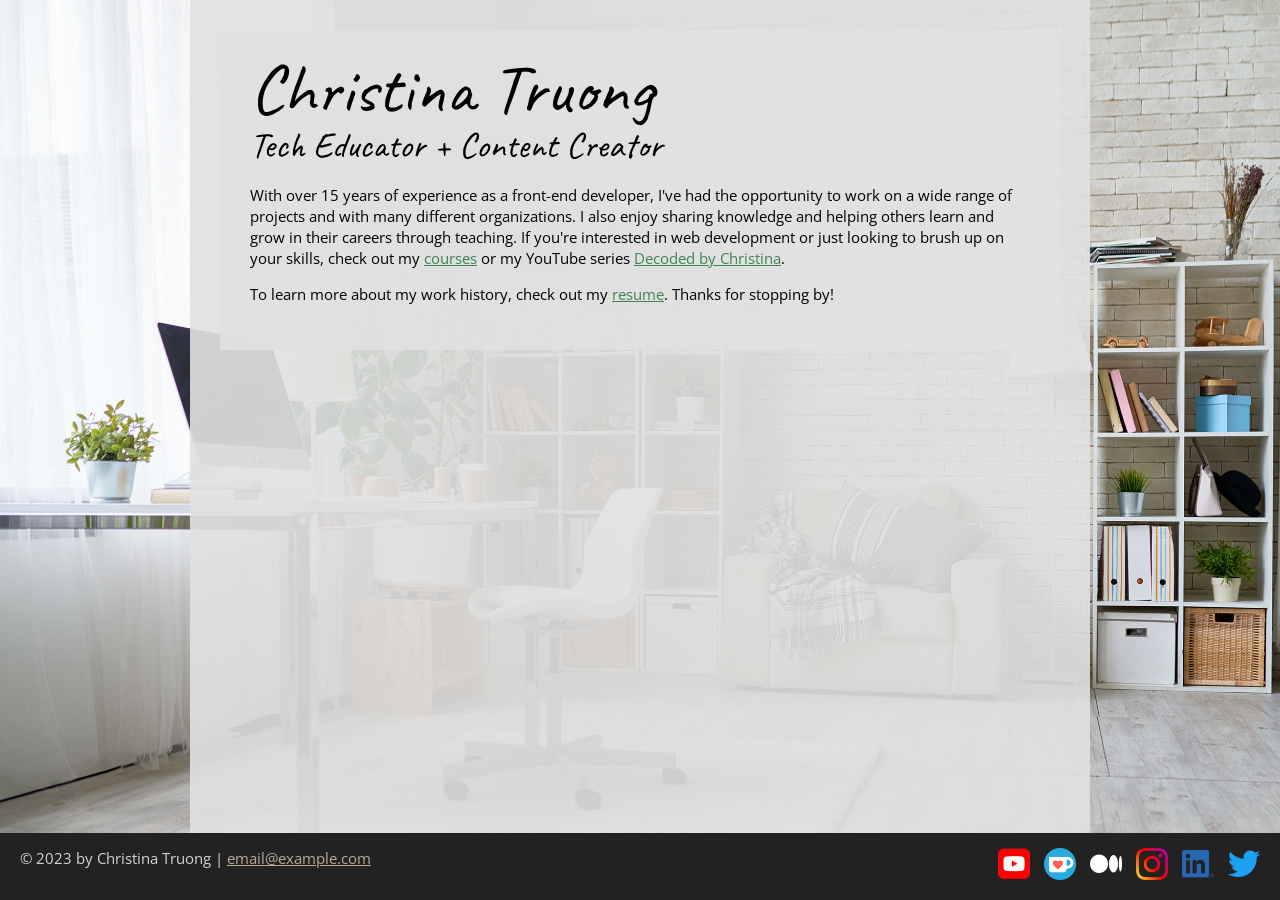
<file: index.html>
<!DOCTYPE html>
<html lang="en">
  <head>
    <meta charset="UTF-8">
    <meta name="viewport" content="width=device-width, initial-scale=1.0">
    <title>Christina Truong, Tech Educator and Content Creator</title>
    <link rel="preconnect" href="https://fonts.googleapis.com">
    <link rel="preconnect" href="https://fonts.gstatic.com" crossorigin>
    <link href="https://fonts.googleapis.com/css2?family=Caveat&family=Open+Sans&display=swap" rel="stylesheet">
    <link rel="stylesheet" href="css/styles.css">
  </head>
  <body class="home">
    <!-- //  INTRO  // -->
    <div class="content-wrapper">
      <div class="content-bg">
        <header>
        <!-- Start content edits below this line. -->
        <h1>Christina Truong</h1>
        <h2>Tech Educator + Content Creator</h2>

      <!-- End content edits here. -->
        </header>

        <!-- //  ABOUT ME  // -->
        <main>
        <p>With over 15 years of experience as a front-end developer, I've had the opportunity to work on a wide range of projects and with many different organizations. I also enjoy sharing knowledge and helping others learn and grow in their careers through teaching. If you're interested in web development or just looking to brush up on your skills, check out my <a href="https://christinatruong.com/courses/" target="_blank">courses</a> or my YouTube series <a href="https://www.youtube.com/@madebychristina" target="_blank">Decoded by Christina</a>.</p>

        <p>To learn more about my work history, check out my <a href="resume.html"> resume</a>. Thanks for stopping by!</p>
        </main>
      </div>
    </div>
    <!-- //  FOOTER INFO, SOCIAL MEDIA  // -->
    <footer>
      <p>© 2023 by Christina Truong |  <a href="mailto:email@example.com">email@example.com</a></p>

      <ul class="socials">
        <li>
          <a href="https://www.youtube.com/@madebychristina" target="_blank"><img src="images/icon-logo-youtube.png" alt="My YouTube channel"></a>
        </li>
        <li>
          <a href="https://ko-fi.com/christinatruong" target="_blank"><img src="images/icon-logo-ko-fi.png" alt="My Ko-Fi homepage"></a>
        </li>
        <li>
          <a href="https://medium.com/@christinatruong" target="_blank"><img src="images/icon-logo-medium.png" alt="My Medium homepage"></a>
        </li>
        <li>
          <a href="https://www.instagram.com/christina.is.online/" target="_blank"><img src="images/icon-logo-instagram.png" alt="My Instagram"></a>
        </li>
        <li>
          <a href="https://ca.linkedin.com/in/christinatruong" target="_blank"><img src="images/icon-logo-linkedin.png" alt="My LinkedIn profile"></a>
        </li>
        <li>
          <a href="https://twitter.com/christinatruong" target="_blank"><img src="images/icon-logo-twitter.png" alt="My Twitter profile"></a>
        </li>
      </ul>
    </footer>
  </body>
</html>
</file>
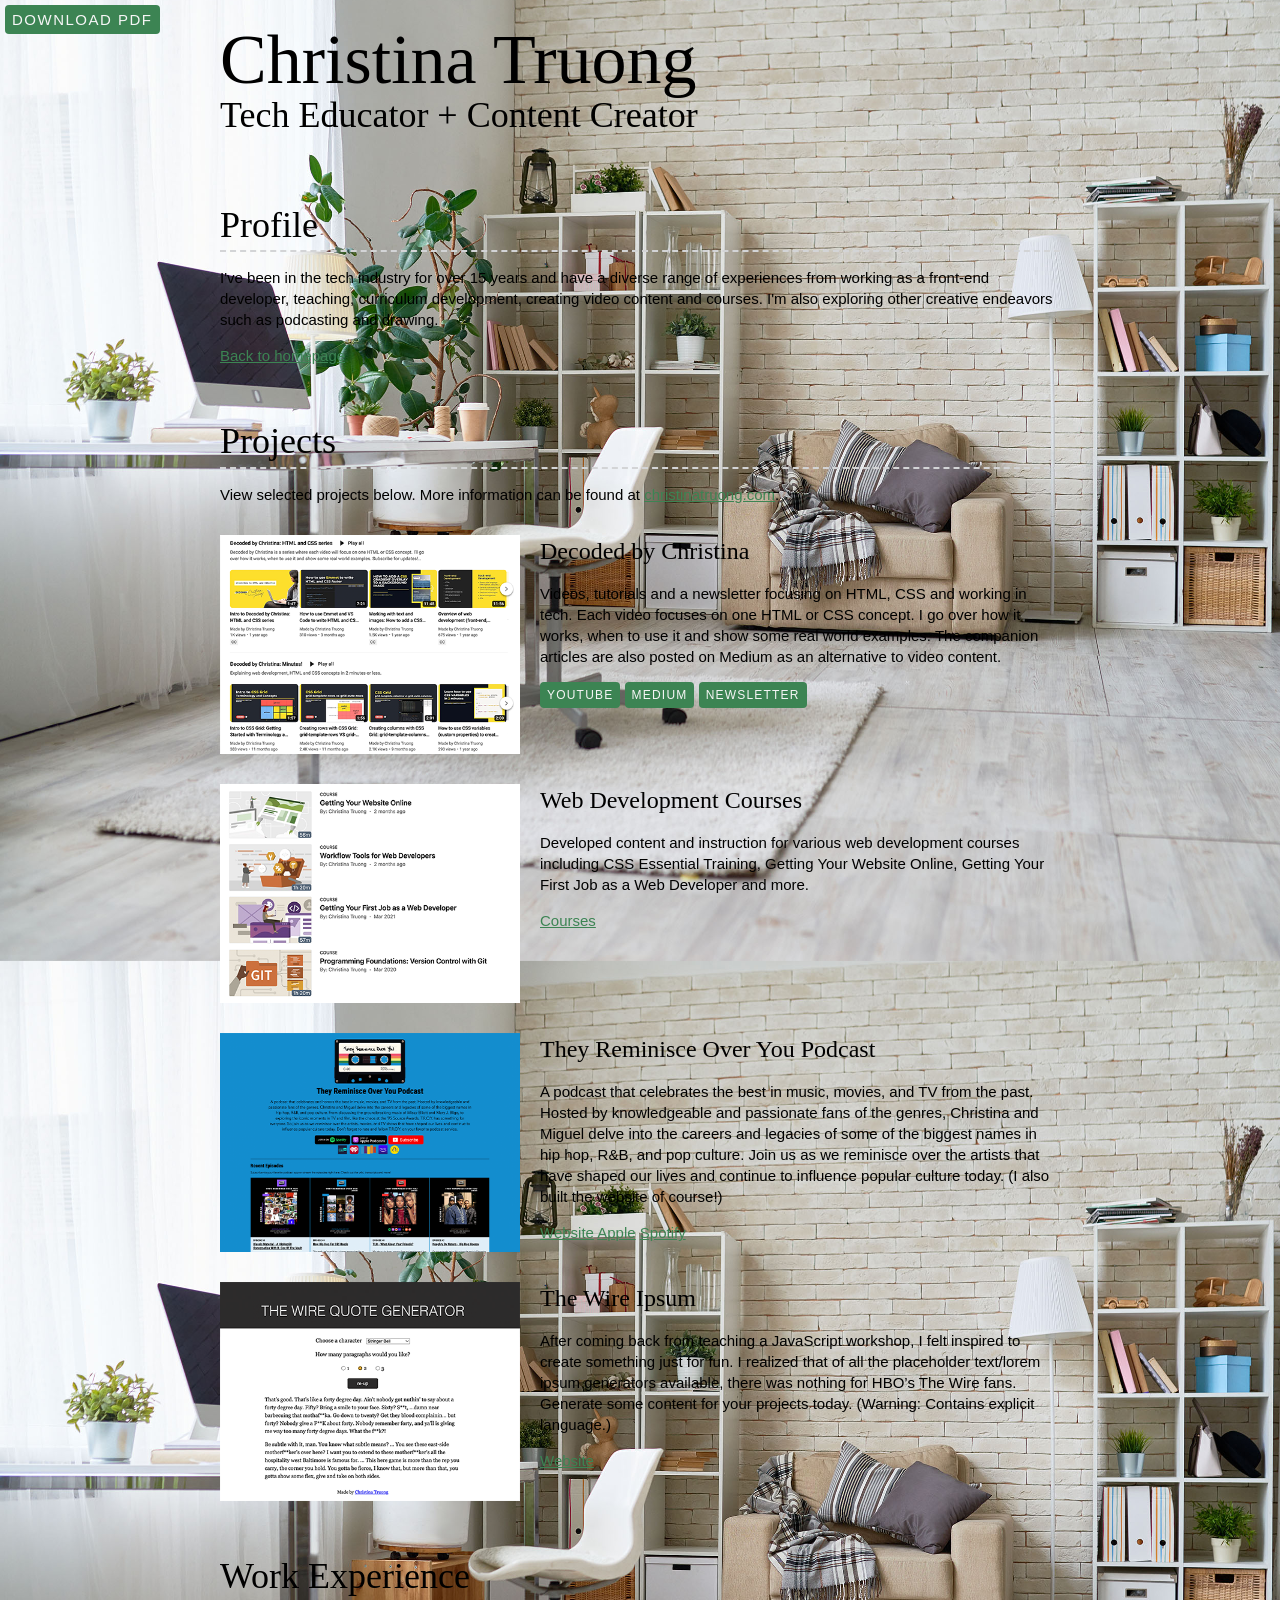
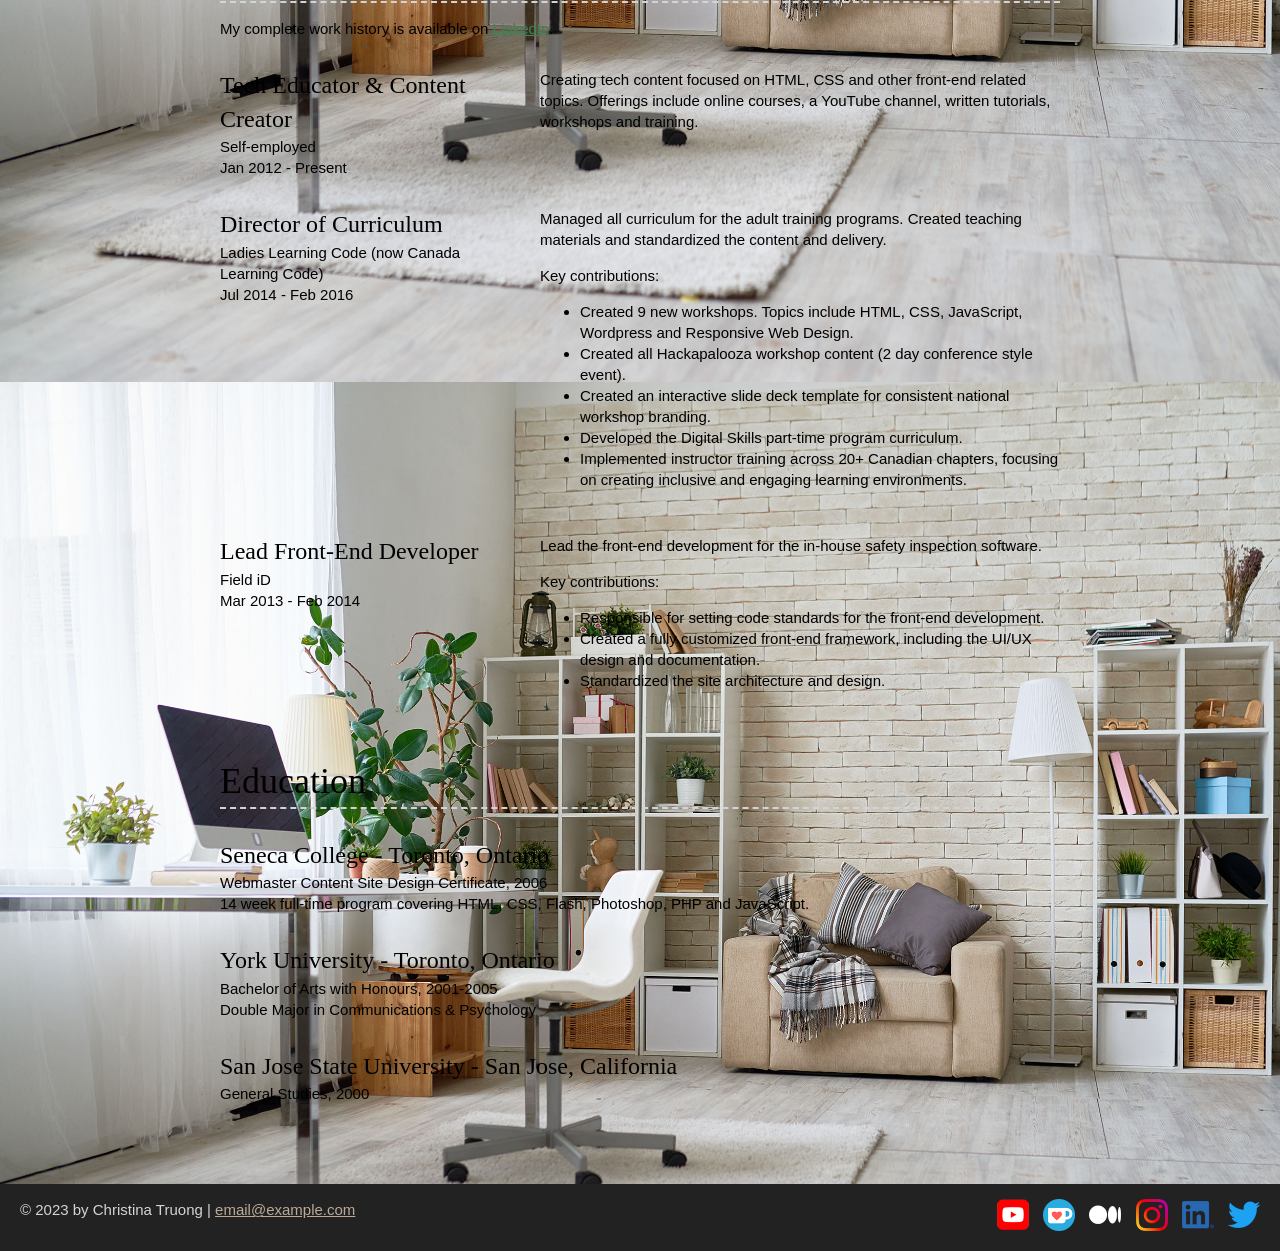
<file: resume.html>
<!DOCTYPE html>
<html lang="en">
  <head>
    <meta charset="UTF-8">
    <meta name="viewport" content="width=device-width, initial-scale=1.0">
    <title>Resume | Christina Truong, Tech Educator and Content Creator</title>
    <link rel="stylesheet" href="css/styles.css">
  </head>
  <body class="resume">
    <a class="btn download-link" href="ctruong-resume.pdf">Download PDF</a>
    <!-- //  INTRO  // -->
    <header>
      <div class="content-wrapper">
        <h1>Christina Truong</h1>
        <h2>Tech Educator + Content Creator</h2>
      </div>
    </header>
      
    <main class="content-wrapper">
      <!-- //  PROFILE  // -->
      <section class="resume-section">
        <h2>Profile</h2>
        <p>I've been in the tech industry for over 15 years and have a diverse range of experiences from working as a front-end developer, teaching, curriculum development, creating video content and courses. I'm also exploring other creative endeavors such as podcasting and drawing.</p>
        
        <a href="index.html">Back to homepage</a>
      </section>

      <!-- //  PROJECTS  // -->
      <section class="resume-section">
        <h2>Projects</h2>
        <p>View selected projects below. More information can be found at <a href="https://christinatruong.com" target="_blank">christinatruong.com</a>.</p>
        <div class="project-wrapper">
          <section class="project-item">
            <img src="images/project-decoded-youtube-500px.png" srcset="images/project-decoded-youtube-1000px.png 2x" alt="Decoded by Christina YouTube video thumbnails">
            <h3>Decoded by Christina</h3>
            <p>Videos, tutorials and a newsletter focusing on HTML, CSS and working in tech. Each video focuses on one HTML or CSS concept. I go over how it works, when to use it and show some real world examples. The companion articles are also posted on Medium as an alternative to video content.</p>
            <a class="btn" href="https://www.youtube.com/@madebychristina" target="_blank">YouTube</a>
            <a class="btn" href="https://medium.com/@christinatruong" target="_blank">Medium</a>
            <a class="btn" href="https://bychristina.substack.com/" target="_blank">Newsletter</a>
          </section>

          <section class="project-item">
            <img src="images/project-courses-500px.png" srcset="images/project-courses-1000px.png 2x" alt="List of course names and thumbnails">
            <h3>Web Development Courses</h3>
            <p>Developed content and instruction for various web development courses including CSS Essential Training, Getting Your Website Online, Getting Your First Job as a Web Developer and more.</p>
            <a href="https://christinatruong.com/courses/" target="_blank">Courses</a>
          </section>

          <section class="project-item">
            <img src="images/project-troy-podcast-500px.png" srcset="images/project-troy-podcast-1000px.png 2x" alt="The TROY podcast website homepage">
            <h3>They Reminisce Over You Podcast</h3>
            <p>A podcast that celebrates the best in music, movies, and TV from the past. Hosted by knowledgeable and passionate fans of the genres, Christina and Miguel delve into the careers and legacies of some of the biggest names in hip hop, R&B, and pop culture. Join us as we reminisce over the artists that have shaped our lives and continue to influence popular culture today. (I also built the website of course!)</p>
            <a href="https://troypodcast.com/" target="_blank">Website</a>
            <a href="https://podcasts.apple.com/us/podcast/they-reminisce-over-you/id1541737531" target="_blank">Apple</a>
            <a href="https://open.spotify.com/show/7JsQ0j7qldRFpHt63AI8Cn" target="_blank">Spotify</a>
          </section>
        
          <section class="project-item">
            <img src="images/project-the-wire-ipsum-500px.png" srcset="images/project-the-wire-ipsum-1000px.png 2x" alt="The Wire Ipsum quote generator website">
            <h3>The Wire Ipsum</h3>
            <p>After coming back from teaching a JavaScript workshop, I felt inspired to create something just for fun. I realized that of all the placeholder text/lorem ipsum generators available, there was nothing for HBO’s The Wire fans. Generate some content for your projects today. (Warning: Contains explicit language.)</p>
            <a href="https://thewireipsum.com" target="_blank">Website</a>
          </section>
        </div>
      </section>

      <!-- //  WORK EXPERIENCE  // -->
      <section class="resume-section">
        <!-- Start content edits below this line.  -->
        <h2>Work Experience</h2>
        <p>My complete work history is available on <a href="https://ca.linkedin.com/in/christinatruong" target="_blank">LinkedIn</a>.</p>

        <section class="work-item">
          <div class="work-details">
            <h3>Tech Educator & Content Creator</h3>
            <p>Self-employed</p>
            <p>Jan 2012 - Present</p>
          </div>
          <div class="work-summary">
            <p>Creating tech content focused on HTML, CSS and other front-end related topics. Offerings include online courses, a YouTube channel, written tutorials, workshops and training.</p>
          </div>
        </section>
  
        <section class="work-item">
          <div class="work-details">
            <h3>Director of Curriculum</h3>
            <p>Ladies Learning Code (now Canada Learning Code)</p>
            <p>Jul 2014 - Feb 2016</p>
          </div>
          <div class="work-summary">
            <p>Managed all curriculum for the adult training programs. Created teaching materials and standardized the content and delivery.</p>
            <p>Key contributions:</p>
            <ul>
              <li>Created 9 new workshops. Topics include HTML, CSS, JavaScript, Wordpress and Responsive Web Design.</li>
              <li>Created all Hackapalooza workshop content (2 day conference style event).</li>
              <li>Created an interactive slide deck template for consistent national workshop branding.</li>
              <li>Developed the Digital Skills part-time program curriculum.</li>
              <li>Implemented instructor training across 20+ Canadian chapters, focusing on creating inclusive and engaging learning environments.</li>
            </ul>
          </div>
        </section>
  
        <section class="work-item">
          <div class="work-details">
            <h3>Lead Front-End Developer</h3>
            <p>Field iD</p>
            <p>Mar 2013 - Feb 2014</p>
          </div>
          <div class="work-summary">
            <p>Lead the front-end development for the in-house safety inspection software.</p>
            <p>Key contributions:</p>
            <ul>
              <li>Responsible for setting code standards for the front-end development.</li>
              <li>Created a fully customized front-end framework, including the UI/UX design and documentation.</li>
              <li>Standardized the site architecture and design.</li>
            </ul>
          </div>
        </section>
      </section>


      <!-- //  EDUCATION & CERTIFICATIONS  // -->
      <section class="resume-section">
        <!-- Start content edits below this line.  -->
        <h2>Education</h2>

        <section class="education-item">
          <h3>Seneca College - Toronto, Ontario</h3>
          <p>Webmaster Content Site Design Certificate, 2006</p>
          <p>14 week full-time program covering HTML, CSS, Flash, Photoshop, PHP and JavaScript.</p>
        </section>
  
        <section class="education-item">
          <h3>York University - Toronto, Ontario</h3>
          <p>Bachelor of Arts with Honours, 2001-2005</p>
          <p>Double Major in Communications & Psychology</p>
        </section>
  
        <section class="education-item">
          <h3>San Jose State University - San Jose, California</h3>
          <p>General Studies, 2000</p>
        </section>
      </section>
    </main>


    <!-- //  FOOTER INFO, SOCIAL MEDIA  // -->
    <footer>
      <p>© 2023 by Christina Truong |  <a href="mailto:email@example.com">email@example.com</a></p>

      <ul class="socials">
        <li>
          <a href="https://www.youtube.com/@madebychristina" target="_blank"><img src="images/icon-logo-youtube.png" alt="My YouTube channel"></a>
        </li>
        <li>
          <a href="https://ko-fi.com/christinatruong" target="_blank"><img src="images/icon-logo-ko-fi.png" alt="My Ko-Fi homepage"></a>
        </li>
        <li>
          <a href="https://medium.com/@christinatruong" target="_blank"><img src="images/icon-logo-medium.png" alt="My Medium homepage"></a>
        </li>
        <li>
          <a href="https://www.instagram.com/christina.is.online/" target="_blank"><img src="images/icon-logo-instagram.png" alt="My Instagram"></a>
        </li>
        <li>
          <a href="https://ca.linkedin.com/in/christinatruong" target="_blank"><img src="images/icon-logo-linkedin.png" alt="My LinkedIn profile"></a>
        </li>
        <li>
          <a href="https://twitter.com/christinatruong" target="_blank"><img src="images/icon-logo-twitter.png" alt="My Twitter profile"></a>
        </li>
      </ul>
    </footer>
  </body>
</html>
</file>
<file: css/styles.css>
/*
COLOR PALETTE

Dark green    #3c8453
Sandy beige   #bcaa96
Dark gray     #222222
Light gray    #d3d4d6
Off-white     #f6f6f6
*/

/* GLOBAL STYLES 
------------------------------------*/
/*
  https://www.paulirish.com/2012/box-sizing-border-box-ftw/
*/
html {
    box-sizing: border-box;
    font-size: 62.5%; /* set default to 10px */
}
*, *:before, *:after {
    box-sizing: inherit;
}
html, body{
    height: 100%;
}
body {
    background: #f6f6f6;
    margin: 0;
    font-family: 'Open Sans', sans-serif; 
    font-size: 1.5rem;
    line-height: 1.4;
}
h1, h2, h3 {
    font-family: 'Caveat', cursive;
    font-weight: 400;
    margin: 0;
}
h1 {
    font-size: 7rem;
    line-height: 0.85;
}
h2 {
    font-size: 3.6rem;
}
h3 {
    font-size: 2.4rem;
}
/* links */
a {
    color: #3c8453;
}
a:hover {
    color: #bcaa96;
    text-decoration: none;
}
footer a {
    color: #bcaa96;
}
footer a:hover {
    color: #3c8453;
}
.btn {
    background: #3c8453;
    color: #f6f6f6;
    text-decoration: none;
    text-transform: uppercase;
    font-size: 1.2rem;
    display: inline-block;
    padding: 7px;
    letter-spacing: 0.1em;
    line-height: 1;
    border-radius: 4px;
}
.content-wrapper {
    margin: 0 auto;
    padding: 30px;
    width: 900px;
}
/* HOME
------------------------------------*/
.home {
    background:url(../images/bg-home-office-studio.jpg) no-repeat;
    background-size: cover;
    display: flex;
    flex-direction: column;
}
.home .content-wrapper {
    background: rgb(225 225 225 / 0.9);
    flex: 1 0 auto;
}
.content-bg {
    background: rgb(225 225 225 / 0.9);
    padding: 30px;
}
@media screen and (max-width: 650px) {
    .home .content-wrapper {
        padding: 10px;
    }
    .content-bg {
        padding: 20px;
    }
}
/* RESUME
------------------------------------*/
.resume {
    background:url(../images/bg-home-office-studio.jpg) center;
    background-size: cover;
    content: "";
    display: block;
    height: 375px;
}
/* Profile
------------------------------------*/
.project-item {
    display: flow-root;
    margin: 30px 0;
}
.project-item img {
    width: 300px;
    float: left;
    margin-right: 20px;
}
.resume-section {
    margin-bottom: 50px;
}
.resume-section h2 {
   border-bottom: 2px dashed #d3d4d6;
}
.download-link {
    position: fixed;
    top: 5px;
    left: 5px;
    font-size: 1.5rem;
}
@media screen and (max-width: 1200px) {
    .download-link {
        position: absolute;
    }
}
@media screen and (max-width: 500px) {
    .resume header::before {
        height: 200px;
    }
    h1 {
        font-size: 5rem;
    }
    h2 {
        font-size: 2.6rem;
    }
}
/* Projects
------------------------------------*/
.project-item  {
    margin: 30px 0;
}
project-item img {
    width: 300px;
}
@media screen and (max-width: 860px) {
    .project-item {
        display: flow-root;
    }
    .project-item img {
        float: left;
        margin-right: 20px;
    }
}
@media screen and (min-width: 650px) and (max-width: 859px) {
    .project-wrapper {
        display: grid;
        grid-template-columns: repeat(2, 1fr);
        column-gap: 20px;
    }
    .content-bg img {
        width: 100%;
    }
}
@media screen and (max-width: 500px) {
    .project-item img {
        width: 100%;
        margin-bottom: 10px;
    }
}
/* Work Experience
------------------------------------*/
.work-item {
    margin: 30px 0;
}
.work-details p {
    margin: 0;
}
.work-summary p {
    margin-top: 0;
}
@media screen and (min-width: 860px) {
    .work-item {
        display: grid;
        grid-template-columns: 300px 2fr;
        column-gap: 20px;
    }
    .work-summary p:first-child {
        margin-top: 0;
    }
}
/* Education
------------------------------------*/
.education-item {
    margin: 30px 0;
}
.education-item p {
    margin: 0;
}

/* FOOTER
------------------------------------*/
footer {
    background: #222;
    color: #d3d4d6;
}
.socials {
    list-style: none;
    padding: 0;
}
.socials li {
    display: inline-flex;
    margin-left: 10px;
}
.socials img {
   width: 32px;
}
.socials img:hover {
    opacity: 0.5;
}
@media screen and (min-width: 860px) {
    footer {
        display: flex;
        justify-content: space-between;
        padding: 0 20px;
    }
}
@media screen and (max-width: 859px) {
    footer {
        text-align: center;
        padding: 10px;
    }
}
</file>
